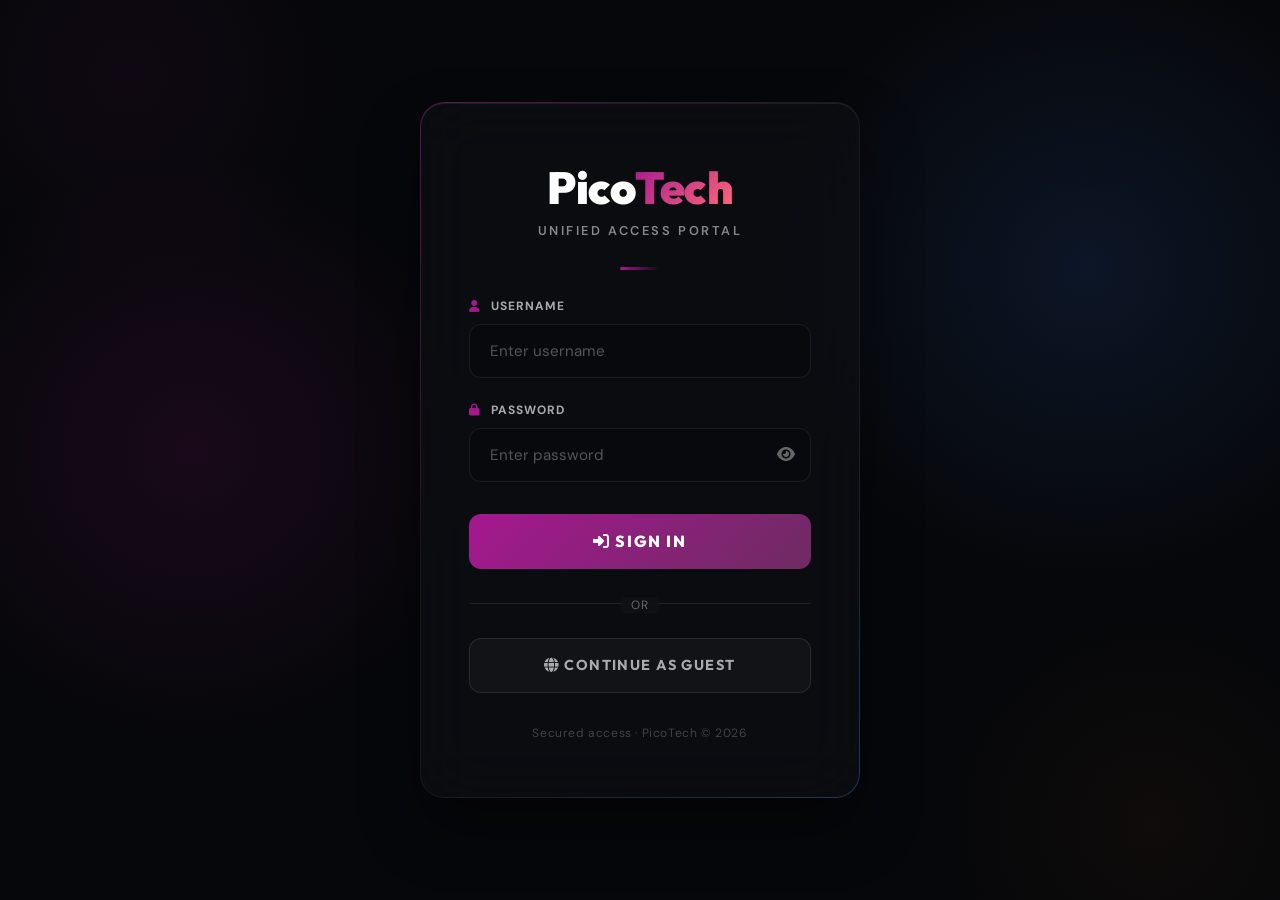
<file: admin.html>
<!DOCTYPE html>
<html lang="en">
<head>
  <meta charset="UTF-8"/>
  <meta name="viewport" content="width=device-width, initial-scale=1.0"/>
  <title>PicoTech Admin Panel</title>
  <link href="https://fonts.googleapis.com/css2?family=Outfit:wght@300;400;500;600;700;800;900&family=DM+Sans:wght@300;400;500;600&display=swap" rel="stylesheet"/>
  <link rel="stylesheet" href="https://cdnjs.cloudflare.com/ajax/libs/font-awesome/6.5.0/css/all.min.css"/>
  <link rel="stylesheet" href="admin.css"/>
</head>
<body>

<!-- LOGIN SCREEN -->
<div id="login-screen" class="login-screen">
  <div class="login-particles"></div>
  <div class="login-orb"></div>
  <div class="login-orb orb2"></div>
  <div class="login-card">
    <div class="login-logo">Pico<span>Tech</span></div>
    <p class="login-subtitle">Unified Access Portal</p>
    <div class="login-divider"></div>
    <div id="login-error" class="login-error" style="display:none">
      <i class="fas fa-exclamation-triangle"></i><span>Invalid credentials</span>
    </div>
    <div class="form-group">
      <label class="form-label"><i class="fas fa-user"></i> Username</label>
      <input type="text" id="login-user" class="form-control" placeholder="Enter username" autocomplete="off"/>
    </div>
    <div class="form-group">
      <label class="form-label"><i class="fas fa-lock"></i> Password</label>
      <div class="password-wrap">
        <input type="password" id="login-pass" class="form-control" placeholder="Enter password"/>
        <button class="pass-toggle" onclick="togglePassword()"><i class="fas fa-eye"></i></button>
      </div>
    </div>
    <button class="login-btn" onclick="attemptLogin()">
      <i class="fas fa-sign-in-alt"></i> Sign In
    </button>
    
    <div style="position:relative;margin:1.5rem 0;text-align:center">
      <div style="position:absolute;top:50%;left:0;right:0;height:1px;background:rgba(255,255,255,0.1)"></div>
      <span style="position:relative;background:rgba(15,17,23,0.9);padding:0 10px;color:#666;font-size:0.75rem;text-transform:uppercase;letter-spacing:0.1em">Or</span>
    </div>

    <button class="guest-btn" onclick="window.location.href='index.html'">
      <i class="fas fa-globe"></i> Continue as Guest
    </button>
    
    <p class="login-footer">Secured access · PicoTech © 2026</p>
  </div>
</div>

<!-- ADMIN PANEL -->
<div id="admin-panel" class="admin-panel" style="display:none">

  <!-- Sidebar -->
  <aside class="sidebar" id="sidebar">
    <div class="sidebar-header">
      <div class="sidebar-logo">Pico<span>Tech</span></div>
      <div class="sidebar-badge">ADMIN</div>
    </div>
    <nav class="sidebar-nav">
      <div class="nav-section-label">Main</div>
      <a class="sidebar-link active" onclick="showAdmin('dashboard',this)">
        <i class="fas fa-th-large"></i><span>Dashboard</span>
      </a>
      <a class="sidebar-link" onclick="showAdmin('contacts',this)">
        <i class="fas fa-address-book"></i><span>Contact Details</span>
      </a>
      <div class="nav-section-label">Content</div>
      <a class="sidebar-link" onclick="showAdmin('products',this)">
        <i class="fas fa-box"></i><span>Products</span>
      </a>
      <a class="sidebar-link" onclick="showAdmin('events',this)">
        <i class="fas fa-calendar-alt"></i><span>Events</span>
      </a>
      <a class="sidebar-link" onclick="showAdmin('testimonials',this)">
        <i class="fas fa-quote-right"></i><span>Testimonials</span>
      </a>
      <a class="sidebar-link" onclick="showAdmin('pages',this)">
        <i class="fas fa-file-alt"></i><span>Pages</span>
      </a>
      <div class="nav-section-label">System</div>
      <a class="sidebar-link" onclick="showAdmin('seo',this)">
        <i class="fas fa-search"></i><span>SEO Settings</span>
      </a>
      <a class="sidebar-link" onclick="showAdmin('settings',this)">
        <i class="fas fa-cog"></i><span>Settings</span>
      </a>
    </nav>
    <div class="sidebar-footer">
      <div class="sidebar-user">
        <div class="user-avatar"><i class="fas fa-user-shield"></i></div>
        <div class="user-info">
          <div class="user-name">Admin</div>
          <div class="user-role">Super Admin</div>
        </div>
      </div>
      <button class="logout-btn" onclick="doLogout()"><i class="fas fa-sign-out-alt"></i> Logout</button>
    </div>
  </aside>

  <!-- Main Content -->
  <main class="main-content">
    <!-- Top Bar -->
    <header class="topbar">
      <button class="menu-toggle" onclick="toggleSidebar()"><i class="fas fa-bars"></i></button>
      <div class="topbar-title" id="topbar-title">Dashboard</div>
      <div class="topbar-right">
        <a href="index.html" target="_blank" class="topbar-btn"><i class="fas fa-external-link-alt"></i> View Site</a>
        <div class="topbar-time" id="topbar-time"></div>
      </div>
    </header>

    <!-- Dashboard Section -->
    <div id="sec-dashboard" class="admin-section active">
      <div class="stats-grid">
        <div class="stat-card-admin purple"><div class="stat-icon"><i class="fas fa-box"></i></div><div class="stat-info"><div class="stat-num">6</div><div class="stat-lbl">Products</div></div></div>
        <div class="stat-card-admin blue"><div class="stat-icon"><i class="fas fa-calendar-alt"></i></div><div class="stat-info"><div class="stat-num">3</div><div class="stat-lbl">Events</div></div></div>
        <div class="stat-card-admin green"><div class="stat-icon"><i class="fas fa-quote-right"></i></div><div class="stat-info"><div class="stat-num">3</div><div class="stat-lbl">Testimonials</div></div></div>
        <div class="stat-card-admin orange"><div class="stat-icon"><i class="fas fa-file-alt"></i></div><div class="stat-info"><div class="stat-num">10</div><div class="stat-lbl">Pages</div></div></div>
      </div>
      <div class="content-grid">
        <div class="card">
          <div class="card-header"><h3><i class="fas fa-chart-line"></i> Quick Overview</h3></div>
          <div class="card-body">
            <div class="overview-item"><span>Site Status</span><span class="badge badge-green">Online</span></div>
            <div class="overview-item"><span>Last Updated</span><span class="text-muted">March 26, 2026</span></div>
            <div class="overview-item"><span>SSL Certificate</span><span class="badge badge-green">Active</span></div>
            <div class="overview-item"><span>Server Location</span><span class="text-muted">South Korea</span></div>
            <div class="overview-item"><span>Admin Version</span><span class="text-muted">v1.0.0</span></div>
          </div>
        </div>
        <div class="card">
          <div class="card-header"><h3><i class="fas fa-bolt"></i> Quick Actions</h3></div>
          <div class="card-body">
            <button class="action-btn" onclick="showAdmin('contacts',document.querySelector('[onclick*=contacts]'))"><i class="fas fa-address-book"></i> Edit Contact Info</button>
            <button class="action-btn" onclick="showAdmin('products',document.querySelector('[onclick*=products]'))"><i class="fas fa-box"></i> Manage Products</button>
            <button class="action-btn" onclick="showAdmin('events',document.querySelector('[onclick*=events]'))"><i class="fas fa-calendar-alt"></i> Manage Events</button>
            <button class="action-btn" onclick="showAdmin('seo',document.querySelector('[onclick*=seo]'))"><i class="fas fa-search"></i> SEO Settings</button>
          </div>
        </div>
      </div>
    </div>

    <!-- Contact Details Section -->
    <div id="sec-contacts" class="admin-section">
      <div class="section-header">
        <h2>Company Contact Details</h2>
        <button class="save-btn" onclick="saveContacts()"><i class="fas fa-save"></i> Save Changes</button>
      </div>
      <div class="form-grid">
        <div class="card">
          <div class="card-header"><h3><i class="fas fa-building"></i> Company Information</h3></div>
          <div class="card-body">
            <div class="form-group"><label class="form-label">Company Name</label><input type="text" class="form-control" id="c-name" value="PicoTech Medical Aesthetic Solutions"/></div>
            <div class="form-group"><label class="form-label">Tagline</label><input type="text" class="form-control" id="c-tagline" value="Medical Aesthetic Solutions"/></div>
            <div class="form-group"><label class="form-label">Description</label><textarea class="form-control" id="c-desc" rows="3">PicoTech delivers clinically-backed aesthetic devices trusted by leading practitioners across the UAE and Middle East.</textarea></div>
          </div>
        </div>
        <div class="card">
          <div class="card-header"><h3><i class="fas fa-map-marker-alt"></i> Headquarters Address</h3></div>
          <div class="card-body">
            <div class="form-group"><label class="form-label">Street Address</label><input type="text" class="form-control" id="c-street" value="458 Jonghwa-dong"/></div>
            <div class="form-group"><label class="form-label">City</label><input type="text" class="form-control" id="c-city" value="여수시 (Yeosu-si)"/></div>
            <div class="form-group"><label class="form-label">State / Province</label><input type="text" class="form-control" id="c-state" value="전라남도"/></div>
            <div class="form-group"><label class="form-label">Postal Code</label><input type="text" class="form-control" id="c-zip" value="59746"/></div>
            <div class="form-group"><label class="form-label">Country</label><input type="text" class="form-control" id="c-country" value="South Korea"/></div>
          </div>
        </div>
        <div class="card">
          <div class="card-header"><h3><i class="fas fa-phone-alt"></i> Contact Numbers & Email</h3></div>
          <div class="card-body">
            <div class="form-group"><label class="form-label">Phone Number</label><input type="text" class="form-control" id="c-phone" value="+971507480783"/></div>
            <div class="form-group"><label class="form-label">WhatsApp Number</label><input type="text" class="form-control" id="c-whatsapp" value="+971507480783"/></div>
            <div class="form-group"><label class="form-label">Email Address</label><input type="email" class="form-control" id="c-email" value="newcity7555@gmail.com"/></div>
          </div>
        </div>
        <div class="card">
          <div class="card-header"><h3><i class="fas fa-globe"></i> Social Media Links</h3></div>
          <div class="card-body">
            <div class="form-group"><label class="form-label"><i class="fab fa-instagram"></i> Instagram</label><input type="url" class="form-control" id="c-instagram" placeholder="https://instagram.com/picotech"/></div>
            <div class="form-group"><label class="form-label"><i class="fab fa-facebook"></i> Facebook</label><input type="url" class="form-control" id="c-facebook" placeholder="https://facebook.com/picotech"/></div>
            <div class="form-group"><label class="form-label"><i class="fab fa-linkedin"></i> LinkedIn</label><input type="url" class="form-control" id="c-linkedin" placeholder="https://linkedin.com/company/picotech"/></div>
            <div class="form-group"><label class="form-label"><i class="fab fa-youtube"></i> YouTube</label><input type="url" class="form-control" id="c-youtube" placeholder="https://youtube.com/@picotech"/></div>
          </div>
        </div>
        <div class="card full-width">
          <div class="card-header"><h3><i class="fas fa-users"></i> Regional Agents</h3></div>
          <div class="card-body">
            <div class="agent-grid">
              <div class="agent-card">
                <div class="form-group"><label class="form-label">Region</label><input type="text" class="form-control" value="Middle East"/></div>
                <div class="form-group"><label class="form-label">Agent Name</label><input type="text" class="form-control" value="NewCity for Medical Surgical equipment & instruments Trading LLC"/></div>
              </div>
              <div class="agent-card">
                <div class="form-group"><label class="form-label">Region</label><input type="text" class="form-control" value="UAE"/></div>
                <div class="form-group"><label class="form-label">Agent Name</label><input type="text" class="form-control" value="City Pharmacy Company Sole propertiship LLC"/></div>
              </div>
            </div>
            <button class="add-btn" onclick="alert('Agent added!')"><i class="fas fa-plus"></i> Add Agent</button>
          </div>
        </div>
      </div>
    </div>

    <!-- Products Section -->
    <div id="sec-products" class="admin-section">
      <div class="section-header"><h2>Products Management</h2><button class="save-btn"><i class="fas fa-plus"></i> Add Product</button></div>
      <div class="table-card">
        <table class="admin-table">
          <thead><tr><th>Product</th><th>Category</th><th>Badge</th><th>Status</th><th>Actions</th></tr></thead>
          <tbody>
            <tr><td><strong>GentlePro™ Series</strong></td><td>Alexandrite / Nd:YAG</td><td><span class="badge badge-purple">Gold Standard</span></td><td><span class="badge badge-green">Active</span></td><td><button class="icon-btn"><i class="fas fa-edit"></i></button><button class="icon-btn danger"><i class="fas fa-trash"></i></button></td></tr>
            <tr><td><strong>PicoWay® System</strong></td><td>Picosecond Laser</td><td><span class="badge badge-purple">Bestseller</span></td><td><span class="badge badge-green">Active</span></td><td><button class="icon-btn"><i class="fas fa-edit"></i></button><button class="icon-btn danger"><i class="fas fa-trash"></i></button></td></tr>
            <tr><td><strong>Nordlys™ Platform</strong></td><td>IPL / Nd:YAG / Frax</td><td><span class="badge badge-green">Multi-Platform</span></td><td><span class="badge badge-green">Active</span></td><td><button class="icon-btn"><i class="fas fa-edit"></i></button><button class="icon-btn danger"><i class="fas fa-trash"></i></button></td></tr>
            <tr><td><strong>Matrix™ RF System</strong></td><td>RF Microneedling</td><td><span class="badge badge-orange">Collagen Boost</span></td><td><span class="badge badge-green">Active</span></td><td><button class="icon-btn"><i class="fas fa-edit"></i></button><button class="icon-btn danger"><i class="fas fa-trash"></i></button></td></tr>
            <tr><td><strong>Vbeam® PDL</strong></td><td>Pulsed Dye Laser</td><td><span class="badge badge-red">Dermatology</span></td><td><span class="badge badge-green">Active</span></td><td><button class="icon-btn"><i class="fas fa-edit"></i></button><button class="icon-btn danger"><i class="fas fa-trash"></i></button></td></tr>
            <tr><td><strong>Glacē™ Facial System</strong></td><td>Multi-Step Facial</td><td><span class="badge badge-blue">Hydration+</span></td><td><span class="badge badge-green">Active</span></td><td><button class="icon-btn"><i class="fas fa-edit"></i></button><button class="icon-btn danger"><i class="fas fa-trash"></i></button></td></tr>
          </tbody>
        </table>
      </div>
    </div>

    <!-- Events Section -->
    <div id="sec-events" class="admin-section">
      <div class="section-header"><h2>Events Management</h2><button class="save-btn"><i class="fas fa-plus"></i> Add Event</button></div>
      <div class="table-card">
        <table class="admin-table">
          <thead><tr><th>Event</th><th>Date</th><th>Location</th><th>Status</th><th>Actions</th></tr></thead>
          <tbody>
            <tr><td><strong>Advanced Laser Workshop</strong></td><td>Apr 15, 2026</td><td>Dubai Healthcare City, UAE</td><td><span class="badge badge-green">Upcoming</span></td><td><button class="icon-btn"><i class="fas fa-edit"></i></button><button class="icon-btn danger"><i class="fas fa-trash"></i></button></td></tr>
            <tr><td><strong>Aesthetic Business Webinar</strong></td><td>Apr 22, 2026</td><td>Online – Live Stream</td><td><span class="badge badge-green">Upcoming</span></td><td><button class="icon-btn"><i class="fas fa-edit"></i></button><button class="icon-btn danger"><i class="fas fa-trash"></i></button></td></tr>
            <tr><td><strong>AMWC Middle East 2026</strong></td><td>May 10, 2026</td><td>Madinat Jumeirah, Dubai</td><td><span class="badge badge-blue">Planning</span></td><td><button class="icon-btn"><i class="fas fa-edit"></i></button><button class="icon-btn danger"><i class="fas fa-trash"></i></button></td></tr>
          </tbody>
        </table>
      </div>
    </div>

    <!-- Testimonials Section -->
    <div id="sec-testimonials" class="admin-section">
      <div class="section-header"><h2>Testimonials</h2><button class="save-btn"><i class="fas fa-plus"></i> Add Testimonial</button></div>
      <div class="table-card">
        <table class="admin-table">
          <thead><tr><th>Name</th><th>Title</th><th>Rating</th><th>Actions</th></tr></thead>
          <tbody>
            <tr><td><strong>Dr. Fatima Al-Rashidi</strong></td><td>Medical Director, Glow Clinic Dubai</td><td>⭐⭐⭐⭐⭐</td><td><button class="icon-btn"><i class="fas fa-edit"></i></button><button class="icon-btn danger"><i class="fas fa-trash"></i></button></td></tr>
            <tr><td><strong>Dr. Ahmed Hassan</strong></td><td>Dermatologist, Abu Dhabi Skin Centre</td><td>⭐⭐⭐⭐⭐</td><td><button class="icon-btn"><i class="fas fa-edit"></i></button><button class="icon-btn danger"><i class="fas fa-trash"></i></button></td></tr>
            <tr><td><strong>Dr. Sarah Khalil</strong></td><td>Plastic Surgeon, Sharjah Medical City</td><td>⭐⭐⭐⭐⭐</td><td><button class="icon-btn"><i class="fas fa-edit"></i></button><button class="icon-btn danger"><i class="fas fa-trash"></i></button></td></tr>
          </tbody>
        </table>
      </div>
    </div>

    <!-- Pages Section -->
    <div id="sec-pages" class="admin-section">
      <div class="section-header"><h2>Pages Management</h2></div>
      <div class="table-card">
        <table class="admin-table">
          <thead><tr><th>Page</th><th>Slug</th><th>Status</th><th>Actions</th></tr></thead>
          <tbody>
            <tr><td><strong>Home</strong></td><td><code>#home</code></td><td><span class="badge badge-green">Published</span></td><td><button class="icon-btn"><i class="fas fa-edit"></i></button></td></tr>
            <tr><td><strong>Products</strong></td><td><code>#products</code></td><td><span class="badge badge-green">Published</span></td><td><button class="icon-btn"><i class="fas fa-edit"></i></button></td></tr>
            <tr><td><strong>Treatments</strong></td><td><code>#treatments</code></td><td><span class="badge badge-green">Published</span></td><td><button class="icon-btn"><i class="fas fa-edit"></i></button></td></tr>
            <tr><td><strong>Resources</strong></td><td><code>#resources</code></td><td><span class="badge badge-green">Published</span></td><td><button class="icon-btn"><i class="fas fa-edit"></i></button></td></tr>
            <tr><td><strong>Contact</strong></td><td><code>#contact</code></td><td><span class="badge badge-green">Published</span></td><td><button class="icon-btn"><i class="fas fa-edit"></i></button></td></tr>
            <tr><td><strong>Company</strong></td><td><code>#company</code></td><td><span class="badge badge-green">Published</span></td><td><button class="icon-btn"><i class="fas fa-edit"></i></button></td></tr>
            <tr><td><strong>Events</strong></td><td><code>#events</code></td><td><span class="badge badge-green">Published</span></td><td><button class="icon-btn"><i class="fas fa-edit"></i></button></td></tr>
            <tr><td><strong>Media</strong></td><td><code>#media</code></td><td><span class="badge badge-green">Published</span></td><td><button class="icon-btn"><i class="fas fa-edit"></i></button></td></tr>
          </tbody>
        </table>
      </div>
    </div>

    <!-- SEO Section -->
    <div id="sec-seo" class="admin-section">
      <div class="section-header"><h2>SEO Settings</h2><button class="save-btn" onclick="saveSEO()"><i class="fas fa-save"></i> Save Changes</button></div>
      <div class="form-grid">
        <div class="card full-width">
          <div class="card-header"><h3><i class="fas fa-search"></i> Meta Information</h3></div>
          <div class="card-body">
            <div class="form-group"><label class="form-label">Page Title</label><input type="text" class="form-control" value="PicoTech | Medical Aesthetic Solutions – Dubai, UAE"/></div>
            <div class="form-group"><label class="form-label">Meta Description</label><textarea class="form-control" rows="3">PicoTech delivers cutting-edge medical aesthetic laser and energy-based devices in the UAE. Explore our advanced technology for hair removal, tattoo removal, skin tightening and more.</textarea></div>
            <div class="form-group"><label class="form-label">Meta Keywords</label><input type="text" class="form-control" placeholder="pico laser, medical aesthetics, UAE, tattoo removal"/></div>
            <div class="form-group"><label class="form-label">OG Image URL</label><input type="url" class="form-control" placeholder="https://picotech.com/og-image.jpg"/></div>
          </div>
        </div>
      </div>
    </div>

    <!-- Settings Section -->
    <div id="sec-settings" class="admin-section">
      <div class="section-header"><h2>Settings</h2><button class="save-btn" onclick="saveSettings()"><i class="fas fa-save"></i> Save Changes</button></div>
      <div class="form-grid">
        <div class="card">
          <div class="card-header"><h3><i class="fas fa-palette"></i> Branding</h3></div>
          <div class="card-body">
            <div class="form-group"><label class="form-label">Primary Color</label><div class="color-input-wrap"><input type="color" value="#a51890" class="color-input"/><input type="text" class="form-control" value="#a51890"/></div></div>
            <div class="form-group"><label class="form-label">Dark Color</label><div class="color-input-wrap"><input type="color" value="#1b1c21" class="color-input"/><input type="text" class="form-control" value="#1b1c21"/></div></div>
            <div class="form-group"><label class="form-label">Logo Image</label><input type="file" class="form-control" accept="image/*"/></div>
          </div>
        </div>
        <div class="card">
          <div class="card-header"><h3><i class="fas fa-shield-alt"></i> Security</h3></div>
          <div class="card-body">
            <div class="form-group"><label class="form-label">Admin Username</label><input type="text" class="form-control" id="s-user" value="admin"/></div>
            <div class="form-group"><label class="form-label">New Password</label><input type="password" class="form-control" id="s-pass" placeholder="Enter new password"/></div>
            <div class="form-group"><label class="form-label">Confirm Password</label><input type="password" class="form-control" id="s-pass2" placeholder="Confirm password"/></div>
            <button class="save-btn" onclick="alert('Password updated!')"><i class="fas fa-key"></i> Update Password</button>
          </div>
        </div>
        <div class="card">
          <div class="card-header"><h3><i class="fas fa-bell"></i> Notifications</h3></div>
          <div class="card-body">
            <div class="toggle-row"><span>Email on new contact form</span><label class="switch"><input type="checkbox" checked/><span class="slider"></span></label></div>
            <div class="toggle-row"><span>Weekly analytics digest</span><label class="switch"><input type="checkbox"/><span class="slider"></span></label></div>
            <div class="toggle-row"><span>Event registration alerts</span><label class="switch"><input type="checkbox" checked/><span class="slider"></span></label></div>
          </div>
        </div>
        <div class="card">
          <div class="card-header"><h3><i class="fas fa-info-circle"></i> Site Information</h3></div>
          <div class="card-body">
            <div class="overview-item"><span>Admin Panel Version</span><span class="text-muted">v1.0.0</span></div>
            <div class="overview-item"><span>Last Deployment</span><span class="text-muted">March 26, 2026</span></div>
            <div class="overview-item"><span>Framework</span><span class="text-muted">Static HTML / CSS / JS</span></div>
            <div class="overview-item"><span>Hosting</span><span class="text-muted">Hostinger</span></div>
          </div>
        </div>
      </div>
    </div>

  </main>
</div>

<!-- Toast -->
<div id="admin-toast" class="admin-toast"><i class="fas fa-check-circle"></i> <span id="toast-msg">Saved successfully!</span></div>

<script src="admin.js"></script>
</body>
</html>
</file>
<file: admin.css>
/* ═══ RESET & BASE ═══ */
*{margin:0;padding:0;box-sizing:border-box}
body{font-family:'DM Sans',sans-serif;background:#0f1117;color:#c8cad0;overflow-x:hidden}
h1,h2,h3,h4,h5{font-family:'Outfit',sans-serif}
::-webkit-scrollbar{width:5px}
::-webkit-scrollbar-track{background:#1a1c25}
::-webkit-scrollbar-thumb{background:#a51890;border-radius:3px}

/* ═══ LOGIN SCREEN ═══ */
.login-screen{min-height:100vh;display:flex;align-items:center;justify-content:center;background:#06070a;position:relative;overflow:hidden}
.login-particles{position:absolute;inset:0;background:radial-gradient(circle at 15% 50%,rgba(165,24,144,0.12),transparent 25%),radial-gradient(circle at 85% 30%,rgba(59,130,246,0.12),transparent 25%);animation:pulseBg 10s ease-in-out infinite alternate}
@keyframes pulseBg{0%{transform:scale(1);opacity:.8}100%{transform:scale(1.2);opacity:1}}
.login-orb{position:absolute;width:40vw;height:40vw;background:radial-gradient(circle,rgba(165,24,144,0.06) 0%,transparent 60%);border-radius:50%;top:-20%;left:-10%;animation:float 15s linear infinite}
.login-orb.orb2{background:radial-gradient(circle,rgba(224,120,0,0.04) 0%,transparent 60%);top:auto;bottom:-20%;left:auto;right:-10%;animation-delay:-7s}
@keyframes float{0%{transform:translate(0,0) rotate(0deg)}33%{transform:translate(30px,-50px) rotate(120deg)}66%{transform:translate(-20px,20px) rotate(240deg)}100%{transform:translate(0,0) rotate(360deg)}}

.login-card{background:rgba(15,17,23,0.55);border:1px solid rgba(255,255,255,0.05);border-radius:24px;padding:3.5rem 3rem;width:100%;max-width:440px;backdrop-filter:blur(30px);-webkit-backdrop-filter:blur(30px);box-shadow:0 30px 60px rgba(0,0,0,0.4),inset 0 1px 0 rgba(255,255,255,0.08);position:relative;z-index:2;animation:fadeUp .8s cubic-bezier(0.16,1,0.3,1)}
.login-card::before{content:'';position:absolute;inset:-1px;border-radius:25px;padding:1px;background:linear-gradient(135deg,rgba(165,24,144,0.5),transparent 40%,transparent 60%,rgba(59,130,246,0.3));-webkit-mask:linear-gradient(#fff 0 0) content-box,linear-gradient(#fff 0 0);-webkit-mask-composite:xor;mask-composite:exclude;pointer-events:none}
@keyframes fadeUp{from{opacity:0;transform:translateY(30px)}to{opacity:1;transform:translateY(0)}}
@keyframes shake{0%,100%{transform:translateX(0)}25%{transform:translateX(-8px)}75%{transform:translateX(8px)}}
.shake{animation:shake .4s ease-in-out}

.login-logo{font-family:'Outfit',sans-serif;font-size:2.8rem;font-weight:900;color:#fff;text-align:center;letter-spacing:-0.5px}
.login-logo span{color:#a51890;background:linear-gradient(135deg,#a51890,#ff6b7a);-webkit-background-clip:text;-webkit-text-fill-color:transparent}
.login-subtitle{text-align:center;color:#888;font-size:.8rem;letter-spacing:.2em;text-transform:uppercase;margin-top:.4rem;font-weight:600}
.login-divider{width:40px;height:3px;background:linear-gradient(90deg,#a51890,transparent);margin:1.75rem auto;border-radius:2px}
.login-error{background:rgba(220,53,69,0.1);border:1px solid rgba(220,53,69,0.3);color:#ff6b7a;padding:.85rem 1rem;border-radius:10px;font-size:.85rem;margin-bottom:1.25rem;text-align:center;display:flex;align-items:center;justify-content:center;gap:.5rem}
.form-group{margin-bottom:1.5rem}
.form-label{display:block;font-size:.75rem;font-weight:700;color:#aaa;text-transform:uppercase;letter-spacing:.08em;margin-bottom:.6rem}
.form-label i{margin-right:.4rem;color:#a51890}
.form-control{width:100%;padding:1rem 1.25rem;background:rgba(0,0,0,0.2);border:1px solid rgba(255,255,255,0.08);border-radius:12px;color:#fff;font-family:'DM Sans',sans-serif;font-size:.95rem;transition:all .3s;outline:none}
.form-control:focus{border-color:#a51890;background:rgba(165,24,144,0.05);box-shadow:0 0 0 4px rgba(165,24,144,0.1)}
.form-control::placeholder{color:#555}
textarea.form-control{resize:vertical;min-height:80px}
.password-wrap{position:relative}
.pass-toggle{position:absolute;right:16px;top:50%;transform:translateY(-50%);background:none;border:none;color:#666;cursor:pointer;font-size:1rem;transition:color .2s}
.pass-toggle:hover{color:#fff}
.login-btn{width:100%;padding:1.1rem;background:linear-gradient(135deg,#a51890,#6E2B62);color:#fff;border:none;border-radius:12px;font-family:'Outfit',sans-serif;font-weight:800;font-size:1rem;text-transform:uppercase;letter-spacing:.1em;cursor:pointer;transition:all .3s;margin-top:.5rem;position:relative;overflow:hidden}
.login-btn::after{content:'';position:absolute;top:0;left:-100%;width:50%;height:100%;background:linear-gradient(90deg,transparent,rgba(255,255,255,0.2),transparent);transform:skewX(-20deg);transition:0.5s}
.login-btn:hover::after{left:150%}
.login-btn:hover{transform:translateY(-2px);box-shadow:0 10px 30px rgba(165,24,144,0.4)}
.guest-btn{width:100%;padding:1.1rem;background:rgba(255,255,255,0.03);color:#aaa;border:1px solid rgba(255,255,255,0.1);border-radius:12px;font-family:'Outfit',sans-serif;font-weight:700;font-size:.9rem;text-transform:uppercase;letter-spacing:.1em;cursor:pointer;transition:all .3s}
.guest-btn:hover{background:rgba(255,255,255,0.08);color:#fff;border-color:rgba(255,255,255,0.2)}
.login-footer{text-align:center;color:#444;font-size:.75rem;margin-top:2rem;letter-spacing:.05em}


/* ═══ ADMIN PANEL LAYOUT ═══ */
.admin-panel{display:flex;min-height:100vh}
.sidebar{width:260px;background:linear-gradient(180deg,#14151c 0%,#1a1c25 100%);border-right:1px solid rgba(255,255,255,0.05);display:flex;flex-direction:column;position:fixed;top:0;bottom:0;left:0;z-index:100;transition:transform .3s}
.sidebar.collapsed{transform:translateX(-260px)}
.sidebar-header{padding:1.5rem;border-bottom:1px solid rgba(255,255,255,0.05);text-align:center}
.sidebar-logo{font-family:'Outfit',sans-serif;font-size:1.8rem;font-weight:900;color:#fff}
.sidebar-logo span{color:#a51890}
.sidebar-badge{display:inline-block;background:linear-gradient(135deg,#a51890,#6E2B62);color:#fff;font-size:.6rem;font-weight:700;padding:.2rem .6rem;border-radius:4px;letter-spacing:.15em;margin-top:.4rem}
.sidebar-nav{flex:1;padding:1rem 0;overflow-y:auto}
.nav-section-label{padding:.75rem 1.5rem .4rem;font-size:.65rem;font-weight:700;color:#555;text-transform:uppercase;letter-spacing:.15em}
.sidebar-link{display:flex;align-items:center;gap:.85rem;padding:.75rem 1.5rem;color:#888;font-size:.88rem;cursor:pointer;transition:all .2s;text-decoration:none;border-left:3px solid transparent}
.sidebar-link:hover{color:#fff;background:rgba(165,24,144,0.08);border-left-color:rgba(165,24,144,0.3)}
.sidebar-link.active{color:#fff;background:rgba(165,24,144,0.12);border-left-color:#a51890}
.sidebar-link i{width:20px;text-align:center;font-size:.85rem}
.sidebar-footer{padding:1.25rem;border-top:1px solid rgba(255,255,255,0.05)}
.sidebar-user{display:flex;align-items:center;gap:.75rem;margin-bottom:1rem}
.user-avatar{width:38px;height:38px;background:linear-gradient(135deg,#a51890,#6E2B62);border-radius:10px;display:flex;align-items:center;justify-content:center;color:#fff;font-size:.9rem}
.user-name{color:#fff;font-weight:600;font-size:.88rem}
.user-role{color:#666;font-size:.72rem}
.logout-btn{width:100%;padding:.6rem;background:rgba(220,53,69,0.1);border:1px solid rgba(220,53,69,0.2);border-radius:8px;color:#ff6b7a;font-family:'DM Sans',sans-serif;font-size:.82rem;cursor:pointer;transition:all .3s}
.logout-btn:hover{background:rgba(220,53,69,0.2);border-color:rgba(220,53,69,0.4)}

/* ═══ MAIN CONTENT ═══ */
.main-content{flex:1;margin-left:260px;min-height:100vh;transition:margin .3s}
.sidebar.collapsed~.main-content{margin-left:0}
.topbar{display:flex;align-items:center;gap:1rem;padding:1rem 2rem;background:rgba(20,21,28,0.95);border-bottom:1px solid rgba(255,255,255,0.05);backdrop-filter:blur(10px);position:sticky;top:0;z-index:50}
.menu-toggle{background:none;border:none;color:#888;font-size:1.2rem;cursor:pointer;display:none}
.topbar-title{font-family:'Outfit',sans-serif;font-weight:700;font-size:1.2rem;color:#fff}
.topbar-right{margin-left:auto;display:flex;align-items:center;gap:1rem}
.topbar-btn{background:rgba(165,24,144,0.1);border:1px solid rgba(165,24,144,0.2);color:#a51890;padding:.5rem 1rem;border-radius:8px;font-size:.78rem;font-weight:600;cursor:pointer;transition:all .3s;text-decoration:none}
.topbar-btn:hover{background:rgba(165,24,144,0.2)}
.topbar-time{color:#666;font-size:.78rem}

/* ═══ SECTIONS ═══ */
.admin-section{display:none;padding:2rem;animation:fadeUp .4s ease}
.admin-section.active{display:block}
.section-header{display:flex;align-items:center;justify-content:space-between;margin-bottom:2rem;flex-wrap:wrap;gap:1rem}
.section-header h2{font-size:1.5rem;font-weight:800;color:#fff}

/* ═══ STATS GRID ═══ */
.stats-grid{display:grid;grid-template-columns:repeat(auto-fit,minmax(220px,1fr));gap:1.25rem;margin-bottom:2rem}
.stat-card-admin{background:rgba(20,21,28,0.8);border:1px solid rgba(255,255,255,0.05);border-radius:16px;padding:1.5rem;display:flex;align-items:center;gap:1.25rem;transition:all .3s}
.stat-card-admin:hover{transform:translateY(-3px);box-shadow:0 15px 40px rgba(0,0,0,0.3)}
.stat-card-admin.purple{border-left:4px solid #a51890}
.stat-card-admin.blue{border-left:4px solid #3b82f6}
.stat-card-admin.green{border-left:4px solid #10b981}
.stat-card-admin.orange{border-left:4px solid #f59e0b}
.stat-icon{width:50px;height:50px;border-radius:12px;display:flex;align-items:center;justify-content:center;font-size:1.2rem}
.stat-card-admin.purple .stat-icon{background:rgba(165,24,144,0.15);color:#a51890}
.stat-card-admin.blue .stat-icon{background:rgba(59,130,246,0.15);color:#3b82f6}
.stat-card-admin.green .stat-icon{background:rgba(16,185,129,0.15);color:#10b981}
.stat-card-admin.orange .stat-icon{background:rgba(245,158,11,0.15);color:#f59e0b}
.stat-num{font-family:'Outfit',sans-serif;font-weight:900;font-size:2rem;color:#fff;line-height:1}
.stat-lbl{color:#888;font-size:.78rem;margin-top:.25rem}

/* ═══ CARDS ═══ */
.content-grid{display:grid;grid-template-columns:repeat(auto-fit,minmax(380px,1fr));gap:1.25rem}
.form-grid{display:grid;grid-template-columns:repeat(auto-fit,minmax(380px,1fr));gap:1.25rem}
.card{background:rgba(20,21,28,0.8);border:1px solid rgba(255,255,255,0.05);border-radius:16px;overflow:hidden;transition:all .3s}
.card:hover{border-color:rgba(165,24,144,0.15)}
.card.full-width{grid-column:1/-1}
.card-header{padding:1.25rem 1.5rem;border-bottom:1px solid rgba(255,255,255,0.05);display:flex;align-items:center;justify-content:space-between}
.card-header h3{font-size:.95rem;font-weight:700;color:#fff;display:flex;align-items:center;gap:.6rem}
.card-header h3 i{color:#a51890;font-size:.85rem}
.card-body{padding:1.5rem}

/* ═══ OVERVIEW ═══ */
.overview-item{display:flex;justify-content:space-between;align-items:center;padding:.75rem 0;border-bottom:1px solid rgba(255,255,255,0.04);font-size:.88rem}
.overview-item:last-child{border:none}
.text-muted{color:#666}

/* ═══ BADGES ═══ */
.badge{display:inline-block;padding:.25rem .6rem;border-radius:6px;font-size:.72rem;font-weight:700;text-transform:uppercase;letter-spacing:.05em}
.badge-green{background:rgba(16,185,129,0.15);color:#10b981}
.badge-purple{background:rgba(165,24,144,0.15);color:#a51890}
.badge-blue{background:rgba(59,130,246,0.15);color:#3b82f6}
.badge-orange{background:rgba(245,158,11,0.15);color:#f59e0b}
.badge-red{background:rgba(220,53,69,0.15);color:#ff6b7a}

/* ═══ BUTTONS ═══ */
.save-btn{background:linear-gradient(135deg,#a51890,#6E2B62);color:#fff;border:none;padding:.7rem 1.5rem;border-radius:10px;font-family:'Outfit',sans-serif;font-weight:700;font-size:.82rem;cursor:pointer;transition:all .3s;display:flex;align-items:center;gap:.5rem}
.save-btn:hover{transform:translateY(-2px);box-shadow:0 8px 25px rgba(165,24,144,0.35)}
.action-btn{width:100%;padding:.85rem 1rem;background:rgba(255,255,255,0.03);border:1px solid rgba(255,255,255,0.06);border-radius:10px;color:#ccc;font-size:.85rem;cursor:pointer;transition:all .2s;text-align:left;display:flex;align-items:center;gap:.75rem;margin-bottom:.5rem}
.action-btn:hover{background:rgba(165,24,144,0.1);border-color:rgba(165,24,144,0.2);color:#fff}
.action-btn i{color:#a51890;width:18px}
.icon-btn{background:rgba(255,255,255,0.05);border:1px solid rgba(255,255,255,0.08);color:#888;width:34px;height:34px;border-radius:8px;cursor:pointer;transition:all .2s;margin-right:4px}
.icon-btn:hover{color:#a51890;border-color:rgba(165,24,144,0.3);background:rgba(165,24,144,0.1)}
.icon-btn.danger:hover{color:#ff6b7a;border-color:rgba(220,53,69,0.3);background:rgba(220,53,69,0.1)}
.add-btn{background:rgba(165,24,144,0.1);border:1px dashed rgba(165,24,144,0.3);color:#a51890;padding:.7rem 1.25rem;border-radius:10px;font-size:.82rem;font-weight:600;cursor:pointer;transition:all .3s;margin-top:1rem}
.add-btn:hover{background:rgba(165,24,144,0.2);border-style:solid}

/* ═══ TABLE ═══ */
.table-card{background:rgba(20,21,28,0.8);border:1px solid rgba(255,255,255,0.05);border-radius:16px;overflow:hidden}
.admin-table{width:100%;border-collapse:collapse}
.admin-table th{background:rgba(165,24,144,0.08);padding:1rem 1.25rem;text-align:left;font-size:.75rem;font-weight:700;color:#a51890;text-transform:uppercase;letter-spacing:.08em}
.admin-table td{padding:1rem 1.25rem;border-bottom:1px solid rgba(255,255,255,0.04);font-size:.88rem}
.admin-table tr:last-child td{border:none}
.admin-table tr:hover td{background:rgba(165,24,144,0.03)}
.admin-table code{background:rgba(165,24,144,0.1);padding:.15rem .5rem;border-radius:4px;font-size:.8rem;color:#a51890}

/* ═══ AGENT GRID ═══ */
.agent-grid{display:grid;grid-template-columns:repeat(auto-fit,minmax(280px,1fr));gap:1rem}
.agent-card{background:rgba(15,17,23,0.5);border:1px solid rgba(255,255,255,0.05);border-radius:12px;padding:1.25rem}

/* ═══ COLOR INPUT ═══ */
.color-input-wrap{display:flex;gap:.75rem;align-items:center}
.color-input{width:44px;height:44px;border:none;border-radius:8px;cursor:pointer;background:none}

/* ═══ TOGGLES ═══ */
.toggle-row{display:flex;justify-content:space-between;align-items:center;padding:.75rem 0;border-bottom:1px solid rgba(255,255,255,0.04);font-size:.88rem}
.switch{position:relative;display:inline-block;width:44px;height:24px}
.switch input{display:none}
.slider{position:absolute;cursor:pointer;inset:0;background:rgba(255,255,255,0.1);border-radius:24px;transition:.3s}
.slider:before{content:'';position:absolute;height:18px;width:18px;left:3px;bottom:3px;background:#fff;border-radius:50%;transition:.3s}
input:checked+.slider{background:#a51890}
input:checked+.slider:before{transform:translateX(20px)}

/* ═══ TOAST ═══ */
.admin-toast{position:fixed;top:1.5rem;right:1.5rem;background:rgba(20,21,28,0.95);border:1px solid rgba(16,185,129,0.3);color:#10b981;padding:1rem 1.5rem;border-radius:12px;font-size:.88rem;font-weight:600;z-index:9999;transform:translateX(200%);transition:transform .4s;display:flex;align-items:center;gap:.6rem;backdrop-filter:blur(10px)}
.admin-toast.show{transform:translateX(0)}

/* ═══ RESPONSIVE ═══ */
@media(max-width:1024px){
  .sidebar{transform:translateX(-260px)}
  .sidebar.open{transform:translateX(0)}
  .main-content{margin-left:0!important}
  .menu-toggle{display:block}
  .content-grid,.form-grid{grid-template-columns:1fr}
}
@media(max-width:640px){
  .stats-grid{grid-template-columns:1fr 1fr}
  .admin-table{font-size:.8rem}
  .admin-table th,.admin-table td{padding:.75rem}
  .topbar{padding:.75rem 1rem}
  .admin-section{padding:1.25rem}
  .section-header h2{font-size:1.2rem}
}
</file>
